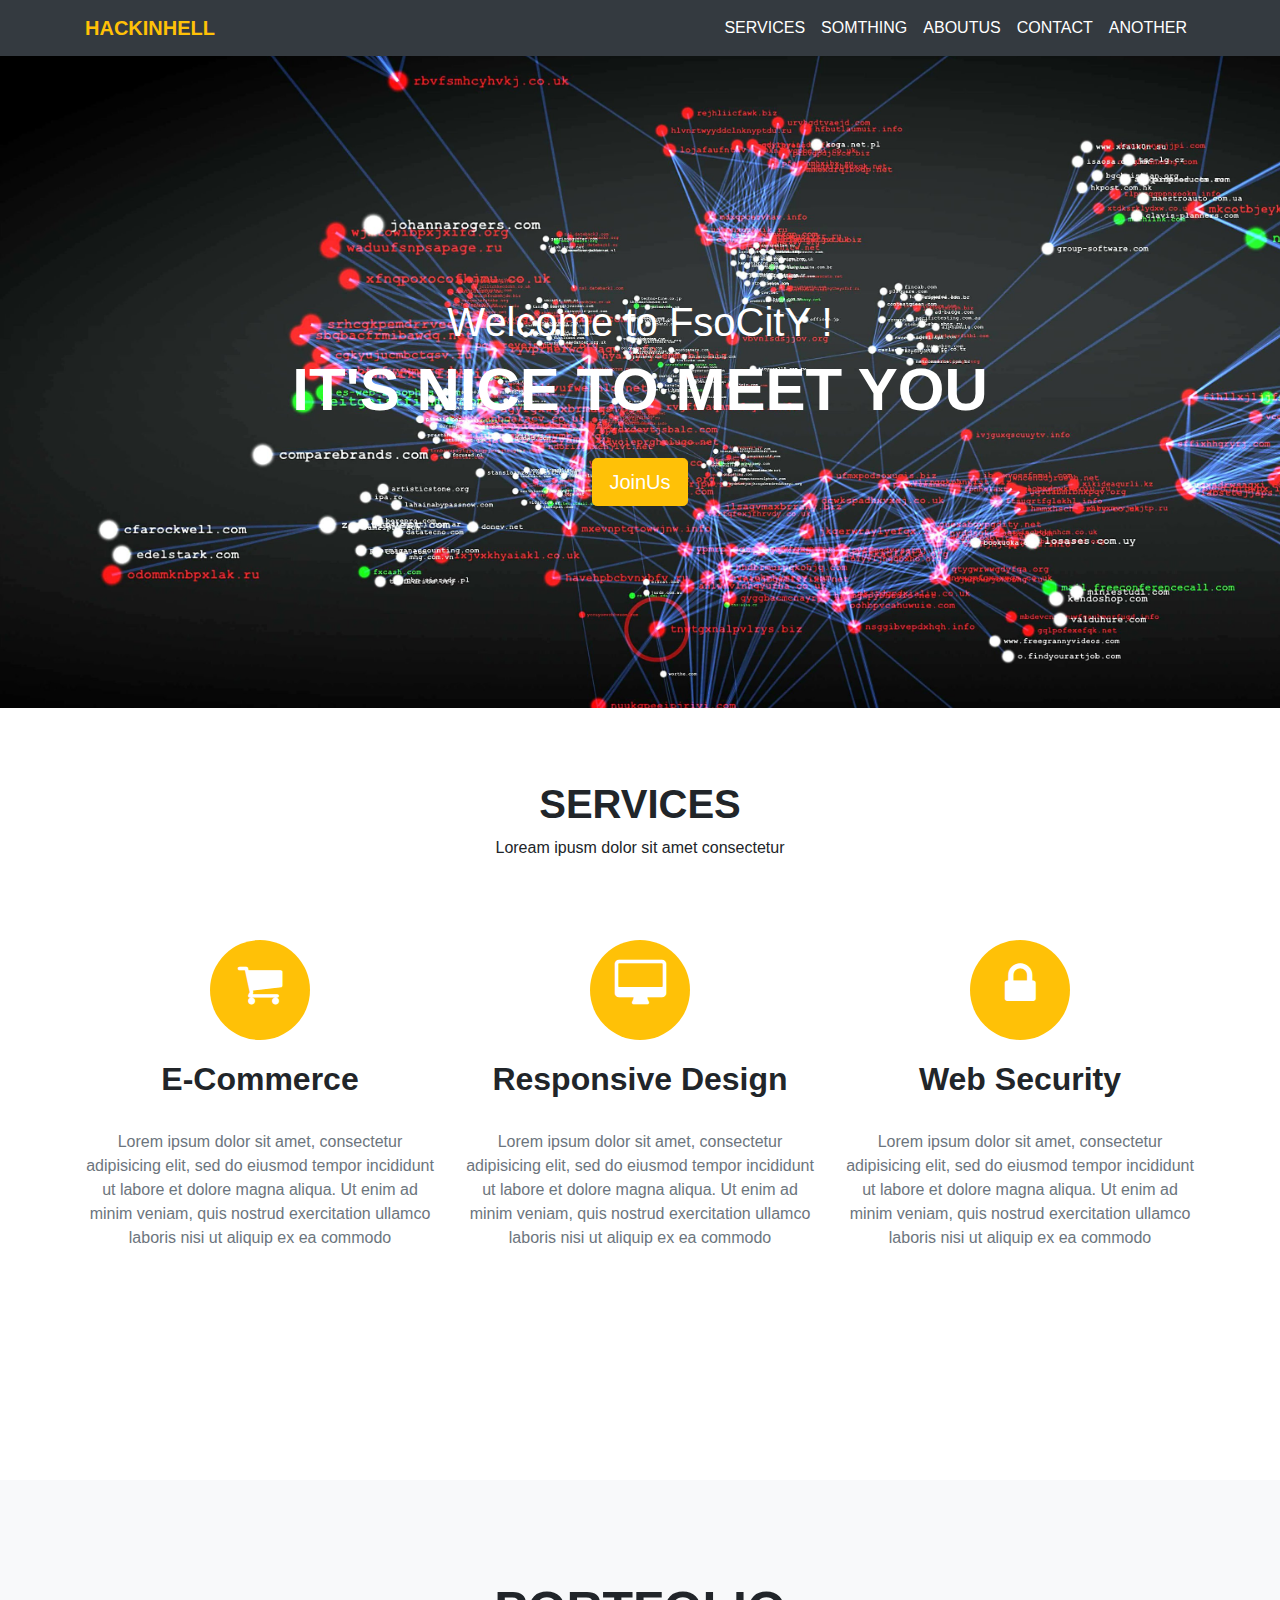
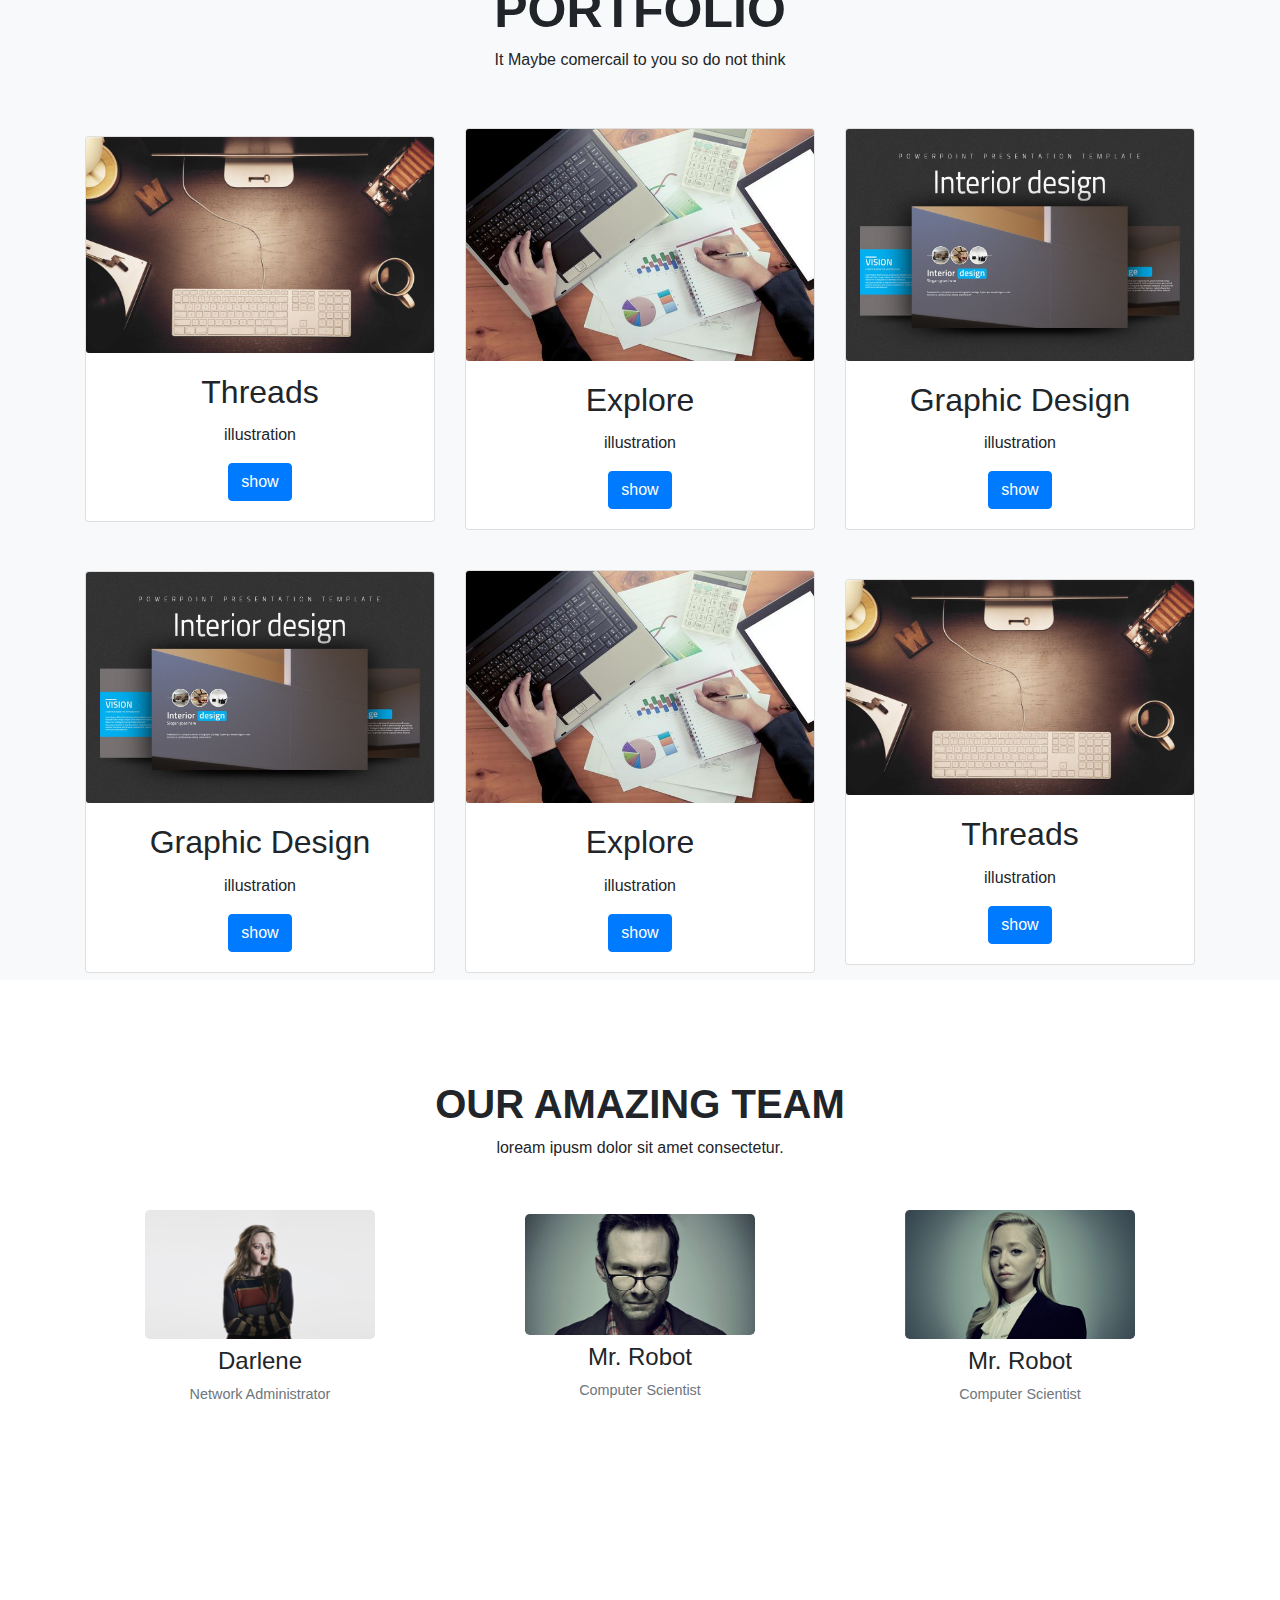
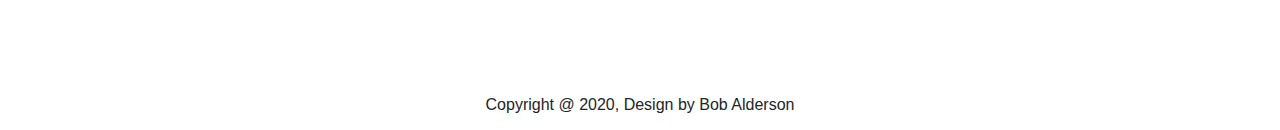
<file: myweb1/index.html>
<!DOCTYPE html>
<html>
<head>
	<title> BootstrapWebsite </title>
	<link rel="stylesheet" href="https://cdnjs.cloudflare.com/ajax/libs/font-awesome/4.7.0/css/font-awesome.min.css">
	<link rel="stylesheet" type="text/css" href="css/style.css">
	<meta charset="utf-8">
  <meta name="viewport" content="width=device-width, initial-scale=1">
  <link rel="stylesheet" href="https://maxcdn.bootstrapcdn.com/bootstrap/4.4.1/css/bootstrap.min.css">
  <script src="https://ajax.googleapis.com/ajax/libs/jquery/3.4.1/jquery.min.js"></script>
  <script src="https://cdnjs.cloudflare.com/ajax/libs/popper.js/1.16.0/umd/popper.min.js"></script>
  <script src="https://maxcdn.bootstrapcdn.com/bootstrap/4.4.1/js/bootstrap.min.js"></script>
</head>
<body>

	<div class="bgimg">
		
		<nav class="navbar navbar-expand-md text-center bg-dark navbar-dark fixed-top">
			<div class="container">
				<a href="" class="navbar-brand  text-warning font-weight-bold"> HACKINHELL </a>

				<button class="navbar-toggler" type="button" data-toggle="collapse" data-target="#itis"> 
				<span class="navbar-toggler-icon"> </span>

				</button>

				<div class="collapse navbar-collapse text-center" id="itis">
					<ul class="navbar-nav ml-auto">
						<li class="nav-item">
						 <a href="" class="nav-link text-white"> SERVICES</a> 
						</li>
						<li class="nav-item">
						 <a href="" class="nav-link text-white"> SOMTHING</a>
						</li>
						<li class="nav-item">
						 <a href="" class="nav-link text-white"> ABOUTUS</a>
						</li>
						<li class="nav-item">
						 <a href="" class="nav-link text-white"> CONTACT</a>
						</li>
						<li class="nav-item">
						 <a href="" class="nav-link text-white"> ANOTHER</a>
						</li>
					</ul>
					
				</div>
			</div>

		</nav>

		<div class="container text-center headerset mt-5 text-white">
			<h2> Welcome to FsoCitY !</h2>
			<h1> IT'S NICE TO MEET YOU </h1> <br>
			<button class="btn btn-warning text-white btn-lg">JoinUs </button>
		</div>

	</div> <br><br><br>


	<section class="container ourservices text-center">
		
		<h1> SERVICES</h1>
		<p> Loream ipusm dolor sit amet consectetur </p>

		<div class="row rowsetting">
			<div class="col-lg-4 col-md-4 col-sm-4 col-10 d-block m-auto d-block m-auto">
				<div class=" imgsetting d-block m-auto bg-warning"><i class="fa fa-shopping-cart fa-3x text-white"> </i>
				</div>

			<h2> E-Commerce</h2><br>
			<p>Lorem ipsum dolor sit amet, consectetur adipisicing elit, sed do eiusmod
			tempor incididunt ut labore et dolore magna aliqua. Ut enim ad minim veniam,
			quis nostrud exercitation ullamco laboris nisi ut aliquip ex ea commodo
	
	    </div>


	    	<div class="col-lg-4 col-md-4 col-sm-4 col-10 d-block m-auto d-block m-auto">
				<div class=" imgsetting d-block m-auto bg-warning"><i class="fa fa-desktop fa-3x text-white"> </i>
				</div>

			<h2> Responsive Design</h2><br>
			<p>Lorem ipsum dolor sit amet, consectetur adipisicing elit, sed do eiusmod
			tempor incididunt ut labore et dolore magna aliqua. Ut enim ad minim veniam,
			quis nostrud exercitation ullamco laboris nisi ut aliquip ex ea commodo
	
	</div>

		<div class="col-lg-4 col-md-4 col-sm-4 col-10 d-block m-auto d-block m-auto ">
				<div class=" imgsetting d-block m-auto bg-warning"><i class="fa fa-lock fa-3x text-white"> </i>
				</div>

			<h2> Web Security</h2><br>
			<p>Lorem ipsum dolor sit amet, consectetur adipisicing elit, sed do eiusmod
			tempor incididunt ut labore et dolore magna aliqua. Ut enim ad minim veniam,
			quis nostrud exercitation ullamco laboris nisi ut aliquip ex ea commodo
	
	</div>


		</div>

	</section>

<!-- PORTFOLIA  -->

	<section class="portfolio bg-light">
		
		<div class="container text-center">
			
			<h1 style=""> PORTFOLIO </h1>
			<p> It Maybe comercail to you so do not think </p>
		

		<div class="row">
			<div class="col-lg-4 col-md-4 col-sm-12 col-10 d-block m-auto "> 
				<div class="card"  >
					<img src="image/portfolio/1" class="card-img img-fluid">
					<div class="card-body text-center">
						<h2 class="card-title"> Threads </h2>
						<p class="card-text"> illustration </p>
						<a href="#" class="btn btn-primary stretched-link"> show </a>

					</div>
				</div>
 
		    </div>

		    <div class="col-lg-4 col-md-4 col-sm-12 col-10 d-block m-auto "> 
				<div class="card" >
					<img src="image/portfolio/2" class="card-img img-fluid" height="230px;">
					<div class="card-body text-center">
						<h2 class="card-title"> Explore </h2>
						<p class="card-text"> illustration </p>
						<a href="#" class="btn btn-primary stretched-link"> show </a>
					</div>
				</div>
 
		    </div>

		    <div class="col-lg-4 col-md-4 col-sm-12 col-10 d-block m-auto "> 
				<div class="card" >
					<img src="image/portfolio/4" class="card-img img-fluid" height="230px;">
					<div class="card-body text-center">
						<h2 class="card-title"> Graphic Design</h2>
						<p class="card-text"> illustration </p>
						<a href="#" class="btn btn-primary stretched-link"> show </a>
					</div>
				</div>
 
		    </div>


		</div>


		<div class="row">
			<div class="col-lg-4 col-md-4 col-sm-12 col-10 d-block m-auto "> 
				<div class="card" >
					<img src="image/portfolio/4" class="card-img img-fluid " height="230px;">
					<div class="card-body text-center">
						<h2 class="card-title"> Graphic Design </h2>
						<p class="card-text"> illustration </p>
						<a href="#" class="btn btn-primary stretched-link"> show </a>
					</div>
				</div>
 
		    </div>

		    <div class="col-lg-4 col-md-4 col-sm-12 col-10 d-block m-auto "> 
				<div class="card" >
					<img src="image/portfolio/2" class="card-img img-fluid" height="230px;">
					<div class="card-body text-center">
						<h2 class="card-title"> Explore  </h2>
						<p class="card-text"> illustration </p>
						<a href="#" class="btn btn-primary stretched-link"> show </a>
					</div>
				</div>
 
		    </div>

		    <div class="col-lg-4 col-md-4 col-sm-12 col-10 d-block m-auto "> 
				<div class="card" >
					<img src="image/portfolio/1" class="card-img img-fluid" height="230px;" >
					<div class="card-body text-center">
						<h2 class="card-title"> Threads </h2>
						<p class="card-text"> illustration </p>
						<a href="#" class="btn btn-primary stretched-link"> show </a>
					</div>
				</div>
 
		    </div>

</div>
		</div>

	</section>

	<section class="ourteam">
		<div class="container text-center">
			<h1> OUR AMAZING TEAM</h1>
			<p> loream ipusm dolor sit amet consectetur.</p>

	<div class="row teamsetting">
		<div class="col-lg-4 col-md-4 col-sm-10 col-12 d-block m-auto ">
			<figure class="figure">
				<img src="image/figure/darlene" class="figure-img img-fluid rounded-lg" height="230px" width="230px">
				<figcaption>
					<h4> Darlene </h4>
					<p class="figure-caption"> Network Administrator </p>
				</figcaption>
			</figure>
		</div>


	<div class="col-lg-4 col-md-4 col-sm-10 col-12 d-block m-auto">
		<figure class="figure">
			<img src="image/figure/robot" class="figure-img img-fluid rounded-lg" height="230px" width="230px">
			<figcaption>
				<h4>Mr. Robot</h4>
				<p class="figure-caption"> Computer Scientist</p>
			</figcaption>
		</figure>
	</div>

<div class="col-lg-4 col-md-4 col-sm-10 col-12 d-block m-auto">
		<figure class="figure">
			<img src="image/figure/angela" class="figure-img img-fluid rounded-lg" height="230px" width="230px">
			<figcaption>
				<h4>Mr. Robot</h4>
				<p class="figure-caption"> Computer Scientist</p>
			</figcaption>
		</figure>
	</div>


	

		</div>

	</section>

	<footer class="footer">
		<h6 class="text-center footer_class"> Copyright @ 2020, Design by Bob Alderson </h6>
	</footer>


</body>
</html>
</file>
<file: myweb1/css/style.css>
.bgimg{
	background-image: url('../image/11');
	background-size: cover;
	background-repeat: no-repeat;
	background-attachment: fixed;

	width: 100%;
	height: 660px;
}

.headerset{
	padding-top: 250px;
	box-sizing: border-box;
}

.headerset h2{
	font-size: 40px;
}

.headerset h1{
	font-size: 60px;
	font-weight: bold;
}


  /*ourservice */


.ourservices{
	padding-top: 100px 0px 60px;
	height: 700px;
}

.ourservices h1{
	font-size: 40px;
	font-weight: bold;
}

.rowsetting{
	margin: 80px 0px;
}

.rowsetting h2{
	margin-top: 20px;
	font-weight: bold; 
}

.rowsetting p{
	color: #6c757d !important;
}


.imgsetting{
	border-radius: 50%;
	height: 100px;
	width: 100px;

}

.fa{
	margin-top: 20px;
}


/*//// portfolio ///*/


.portfolio{
	height: 1100px;
	width: 100%;
	padding: 100px 0px 50px;
}

.portfolio h1{

	font-size: 50px; font-weight: bold;
}

.card{
	margin-top: 40px;
	width: 100%;
}


/*///// OUR TEAM ///*/


.ourteam{
	height: 700px;
	padding: 100px 0px 60px;
	width: 100%;
}

.ourteam h1{
	font-size: 40px;
	font-weight: bold;
}

.teamsetting{

	margin-top: 50px!important;
}

.footer{
	height: 50px;
}

.footer h6{
	line-height: 50px;
}




/*///// RESPONSIVE //// */

@media(min-width: 992px){

}

@media(min-width: 768px) and (max-width: 991px){

}

@media(min-width: 576px) and (max-width: 767px){

	
.ourservices{
	height: 1500px;
}

.bgimg{
	
	width: 100%;
	height: 100vh;
}

.portfolio{
	height: 1600px;
	
}

.ourteam{
	height: 1100px;
}


}

@media(min-width: 480px) and (max-width: 575px){


	 	.headerset h2{
	font-size: 22px;
}

.bgimg{
	

	width: 100%;
	height: 100vh;
}

.headerset h1{
	font-size: 35px;
	font-weight: bold;
}

.ourservices{
	height: 1150px;
}

.portfolio{
	height: 2850px;
	
}

.ourteam{
	height: 1000px;
}


}

@media(max-width: 479px){


 	.headerset h2{
	font-size: 22px;
}

.bgimg{
	
	width: 100%;
	height: 100vh;
}


.headerset h1{
	font-size: 35px;
	font-weight: bold;
}

.ourservices{
	height: 1250px;
}


.portfolio{
	height: 2760px;
	
}


.portfolio h1{

	font-size: 40px; font-weight: bold;
}


.ourteam h1{

	font-size: 30px;
}

.ourteam{
	height: 1050px;
}

.footer_class{
	font-size: 10px;
}

}
</file>
